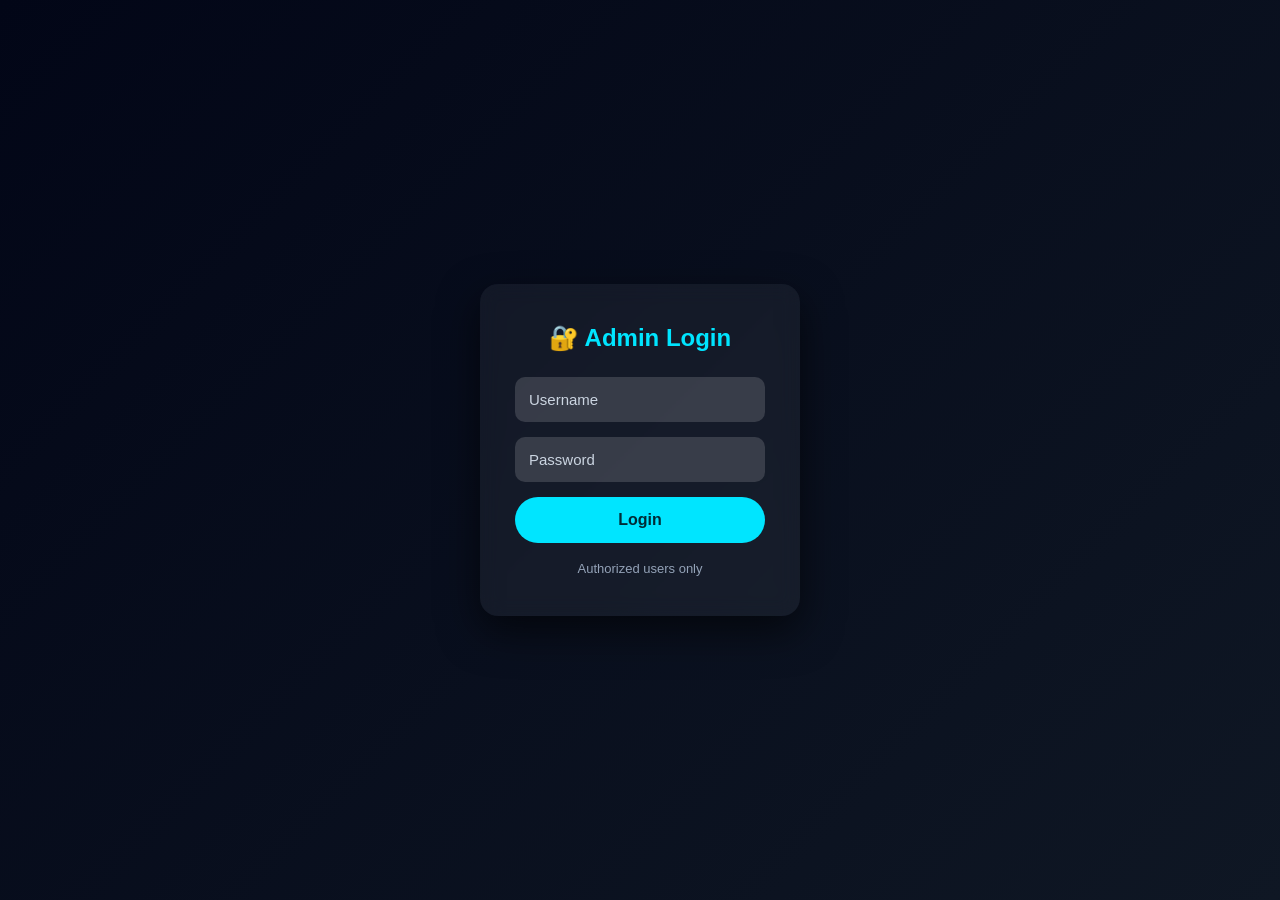
<file: templates/login.html>
<!DOCTYPE html>
<html lang="en">
<head>
<meta charset="UTF-8">
<title>Admin Login</title>

<style>
/* RESET */
*{
    margin:0;
    padding:0;
    box-sizing:border-box;
    font-family:"Segoe UI", sans-serif;
}

/* BODY */
body{
    background: linear-gradient(135deg,#020617,#0f1724);
    color:#e5e7eb;
    height:100vh;
    display:flex;
    justify-content:center;
    align-items:center;
}

/* LOGIN CARD */
.login-card{
    background: rgba(255,255,255,0.05);
    backdrop-filter: blur(10px);
    padding:40px 35px;
    border-radius:18px;
    width:320px;
    box-shadow:0 15px 40px rgba(0,0,0,0.6);
}

/* TITLE */
.login-card h2{
    text-align:center;
    margin-bottom:25px;
    color:#00e5ff;
}

/* INPUTS */
.login-card input{
    width:100%;
    padding:14px;
    margin-bottom:15px;
    border-radius:10px;
    border:none;
    outline:none;
    background:rgba(255,255,255,0.15);
    color:white;
    font-size:15px;
}

.login-card input::placeholder{
    color:#cbd5e1;
}

/* BUTTON */
.login-card button{
    width:100%;
    padding:14px;
    border-radius:30px;
    border:none;
    cursor:pointer;
    font-size:16px;
    font-weight:bold;
    background:#00e5ff;
    color:#002b36;
    transition:0.3s;
}

.login-card button:hover{
    background:#00bcd4;
    box-shadow:0 0 18px rgba(0,229,255,0.8);
}

/* FOOTER TEXT */
.login-note{
    margin-top:18px;
    text-align:center;
    font-size:13px;
    color:#94a3b8;
}
</style>
</head>

<body>

<div class="login-card">
    <form method="post">
        <h2>🔐 Admin Login</h2>

        <input name="username" placeholder="Username" required>
        <input name="password" type="password" placeholder="Password" required>

        <button type="submit">Login</button>

        <div class="login-note">
            Authorized users only
        </div>
    </form>
</div>

</body>
</html>
</file>
